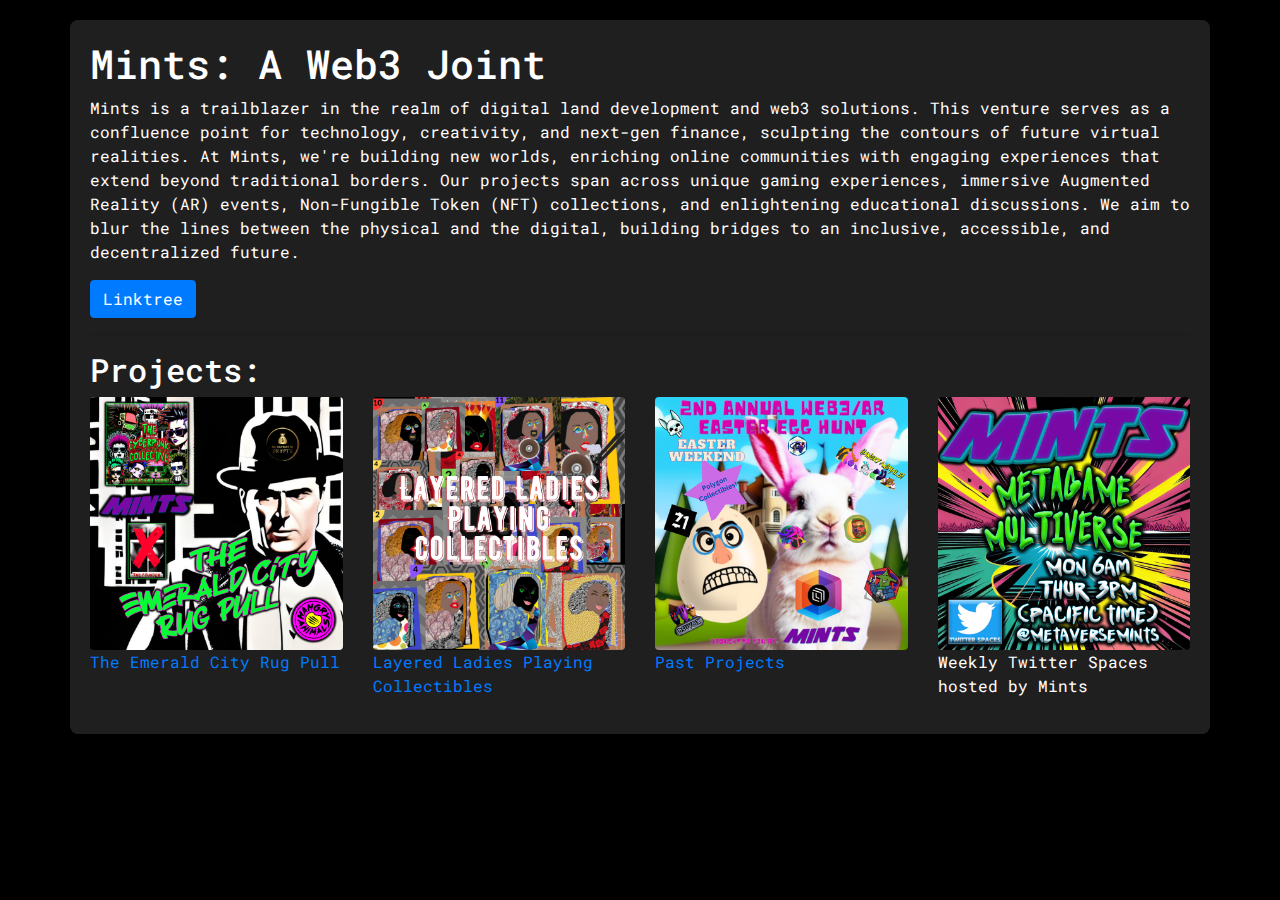
<file: mints website files/index.html>
<!DOCTYPE html>
<html>
<head>
    <title>Mints: A Web3 Joint</title>
    <link rel="stylesheet" href="https://stackpath.bootstrapcdn.com/bootstrap/4.3.1/css/bootstrap.min.css">
    <link href="https://fonts.googleapis.com/css2?family=Roboto+Mono&display=swap" rel="stylesheet">
    <link rel="stylesheet" type="text/css" href="style.css">
</head>
<body>
    <div class="container">
        <h1>Mints: A Web3 Joint</h1>
        <p> Mints is a trailblazer in the realm of digital land development and web3 solutions. This venture serves as a confluence point for technology, creativity, and next-gen finance, sculpting the contours of future virtual realities. At Mints, we're building new worlds, enriching online communities with engaging experiences that extend beyond traditional borders. Our projects span across unique gaming experiences, immersive Augmented Reality (AR) events, Non-Fungible Token (NFT) collections, and enlightening educational discussions. We aim to blur the lines between the physical and the digital, building bridges to an inclusive, accessible, and decentralized future.</p>
        <a href="https://linktr.ee/Mints_PROJECTS" target="_blank" class="btn btn-primary">Linktree</a>
        <hr>
        <h2>Projects:</h2>
        <div class="row">
            <div class="col-md-3">
                <a href="rugpull.html">
                    <img src="ecrplink.png" class="img-fluid rounded main-image" alt="Emerald City Rug Pull" style="width: 100%; height: auto;">
                    <p>The Emerald City Rug Pull</p>
                </a>
            </div>
            <div class="col-md-3">
                <a href="layeredladies.html">
                    <img src="llpc.png" class="img-fluid rounded main-image" alt="Layered Ladies Playing Collectibles" style="width: 100%; height: auto;">
                    <p>Layered Ladies Playing Collectibles</p>
                </a>
            </div>
            <div class="col-md-3">
                <a href="pastprojects.html">
                    <img src="Easter Weekend.png" class="img-fluid rounded main-image" alt="Past Projects" style="width: 100%; height: auto;">
                    <p>Past Projects</p>
                </a>
            </div>
            <div class="col-md-3">
                <img src="metagamemultiverse.png" class="img-fluid rounded main-image" alt="Weekly Twitter Spaces hosted by Mints" style="width: 100%; height: auto;">
                <p>Weekly Twitter Spaces hosted by Mints</p>
            </div>
        </div>
    </div>
</body>
</html>
</file>
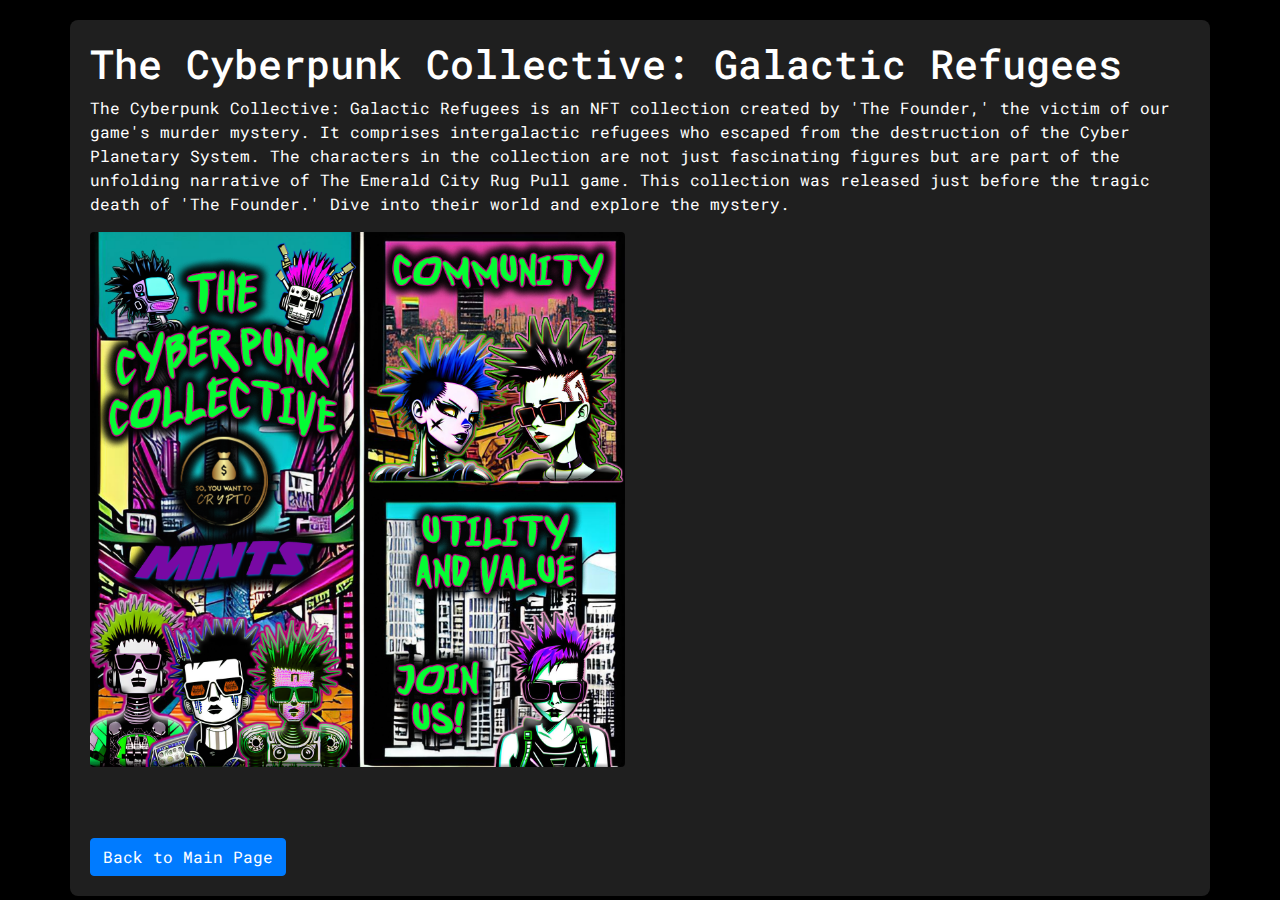
<file: mints website files/collective.html>
<!DOCTYPE html>
<html>
<head>
    <title>The Cyberpunk Collective: Galactic Refugees</title>
    <link rel="stylesheet" href="https://stackpath.bootstrapcdn.com/bootstrap/4.3.1/css/bootstrap.min.css">
    <link href="https://fonts.googleapis.com/css2?family=Roboto+Mono&display=swap" rel="stylesheet">
    <link rel="stylesheet" type="text/css" href="style.css">
</head>
<body>
    <div class="container">
        <h1>The Cyberpunk Collective: Galactic Refugees</h1>
        <p>
            The Cyberpunk Collective: Galactic Refugees is an NFT collection created by 'The Founder,' the victim of our game's murder mystery. It comprises intergalactic refugees who escaped from the destruction of the Cyber Planetary System. The characters in the collection are not just fascinating figures but are part of the unfolding narrative of The Emerald City Rug Pull game. This collection was released just before the tragic death of 'The Founder.' Dive into their world and explore the mystery.
        </p>
        <div class="row">
            <div class="col-md-6">
                <img src="1.png" class="img-fluid rounded main-image" alt="Cyberpunk Collective Image">
            </div>
            <div class="col-md-6">
                <iframe src="https://ipfs-2.thirdwebcdn.com/ipfs/QmZG9dPDYCpTuzM3mVvdtmpjqwCbhErPipNvT945QqzWHk?contract=0xdE7C3656bbAf5F50A95c130c250D8b654f9a9F67&chain=%7B%22name%22%3A%22Polygon+Mainnet%22%2C%22chain%22%3A%22Polygon%22%2C%22rpc%22%3A%5B%22https%3A%2F%2Fpolygon.rpc.thirdweb.com%2F5a9bc94b87f7cbbbfbbc234bf1e07f0adf5f3cf3012c9f26f9fc9820d64df93a%22%5D%2C%22nativeCurrency%22%3A%7B%22name%22%3A%22MATIC%22%2C%22symbol%22%3A%22MATIC%22%2C%22decimals%22%3A18%7D%2C%22shortName%22%3A%22matic%22%2C%22chainId%22%3A137%2C%22testnet%22%3Afalse%2C%22slug%22%3A%22polygon%22%7D&primaryColor=purple" width="600px" height="600px" style="max-width:100%;" frameborder="0"></iframe>
            </div>
        </div>
        <a href="rugpull.html" class="btn btn-primary">Back to Main Page</a>
    </div>
</body>
</html>
</file>
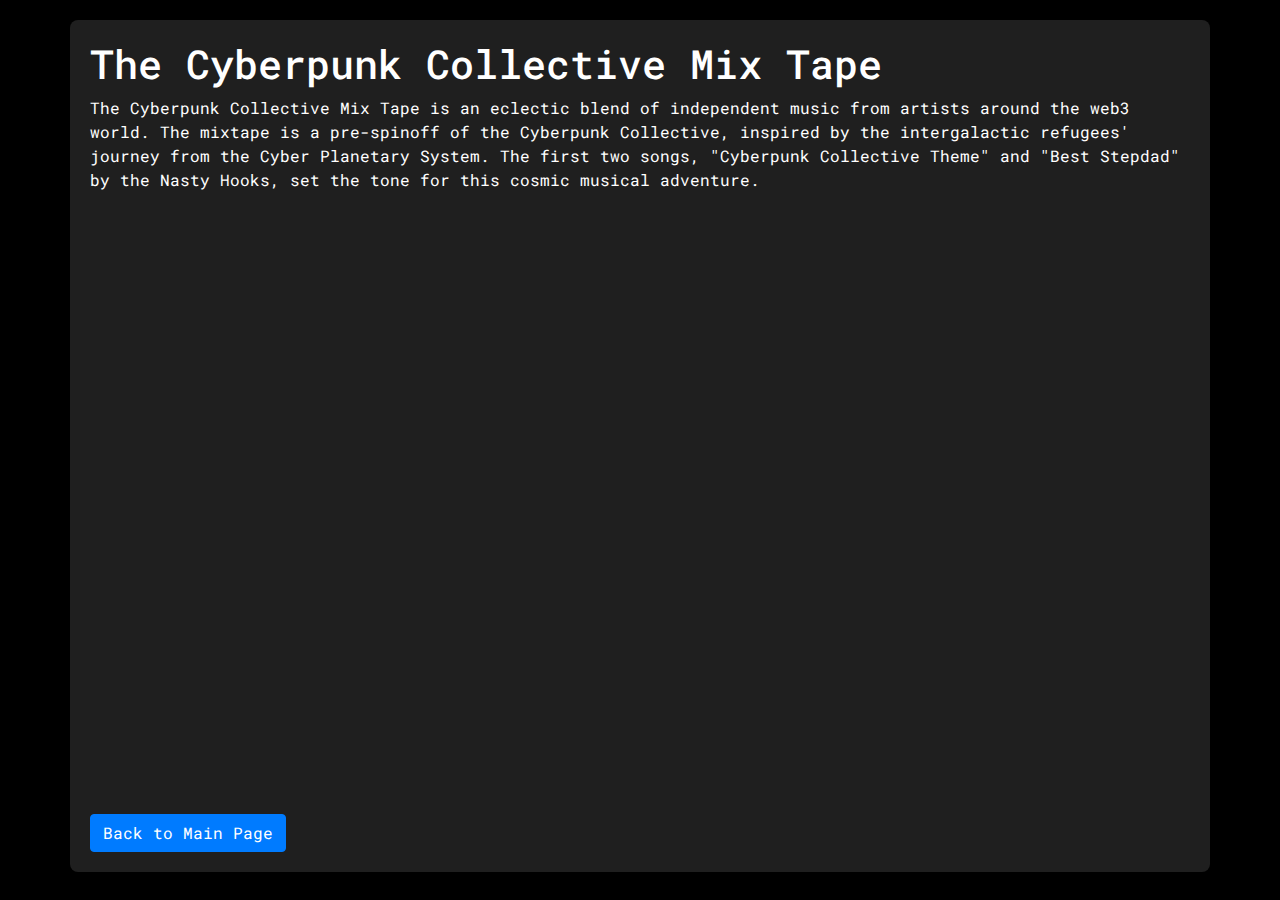
<file: mints website files/mixtape.html>
<!DOCTYPE html>
<html>
<head>
    <title>The Cyberpunk Collective Mix Tape</title>
    <link rel="stylesheet" href="https://stackpath.bootstrapcdn.com/bootstrap/4.3.1/css/bootstrap.min.css">
    <link href="https://fonts.googleapis.com/css2?family=Roboto+Mono&display=swap" rel="stylesheet">
    <link rel="stylesheet" type="text/css" href="style.css">
</head>
<body>
    <div class="container">
        <h1>The Cyberpunk Collective Mix Tape</h1>
        <p>
            The Cyberpunk Collective Mix Tape is an eclectic blend of independent music from artists around the web3 world. The mixtape is a pre-spinoff of the Cyberpunk Collective, inspired by the intergalactic refugees' journey from the Cyber Planetary System. The first two songs, "Cyberpunk Collective Theme" and "Best Stepdad" by the Nasty Hooks, set the tone for this cosmic musical adventure.
        </p>
        <div class="row">
            <div class="col-md-6">
                <iframe src="https://ipfs-2.thirdwebcdn.com/ipfs/QmUe6MdTHr4it2k7rMkLZZ44TGWVKZSFEcYCbrCzuD7LP4/erc1155.html?contract=0x07F6E20103624a89E218CBA1Ce9EA60bba84feCD&chain=%7B%22name%22%3A%22Polygon+Mainnet%22%2C%22chain%22%3A%22Polygon%22%2C%22rpc%22%3A%5B%22https%3A%2F%2Fpolygon.rpc.thirdweb.com%2F5a9bc94b87f7cbbbfbbc234bf1e07f0adf5f3cf3012c9f26f9fc9820d64df93a%22%5D%2C%22nativeCurrency%22%3A%7B%22name%22%3A%22MATIC%22%2C%22symbol%22%3A%22MATIC%22%2C%22decimals%22%3A18%7D%2C%22shortName%22%3A%22matic%22%2C%22chainId%22%3A137%2C%22testnet%22%3Afalse%2C%22slug%22%3A%22polygon%22%7D&tokenId=1&primaryColor=purple" width="600px" height="600px" style="max-width:100%;" frameborder="0"></iframe>
            </div>
            <div class="col-md-6">
                <iframe src="https://ipfs-2.thirdwebcdn.com/ipfs/QmUe6MdTHr4it2k7rMkLZZ44TGWVKZSFEcYCbrCzuD7LP4/erc1155.html?contract=0x07F6E20103624a89E218CBA1Ce9EA60bba84feCD&chain=%7B%22name%22%3A%22Polygon+Mainnet%22%2C%22chain%22%3A%22Polygon%22%2C%22rpc%22%3A%5B%22https%3A%2F%2Fpolygon.rpc.thirdweb.com%2F5a9bc94b87f7cbbbfbbc234bf1e07f0adf5f3cf3012c9f26f9fc9820d64df93a%22%5D%2C%22nativeCurrency%22%3A%7B%22name%22%3A%22MATIC%22%2C%22symbol%22%3A%22MATIC%22%2C%22decimals%22%3A18%7D%2C%22shortName%22%3A%22matic%22%2C%22chainId%22%3A137%2C%22testnet%22%3Afalse%2C%22slug%22%3A%22polygon%22%7D&tokenId=0&primaryColor=purple" width="600px" height="600px" style="max-width:100%;" frameborder="0"></iframe>
            </div>
        </div>
        <a href="rugpull.html" class="btn btn-primary">Back to Main Page</a>
    </div>
</body>
</html>
</file>
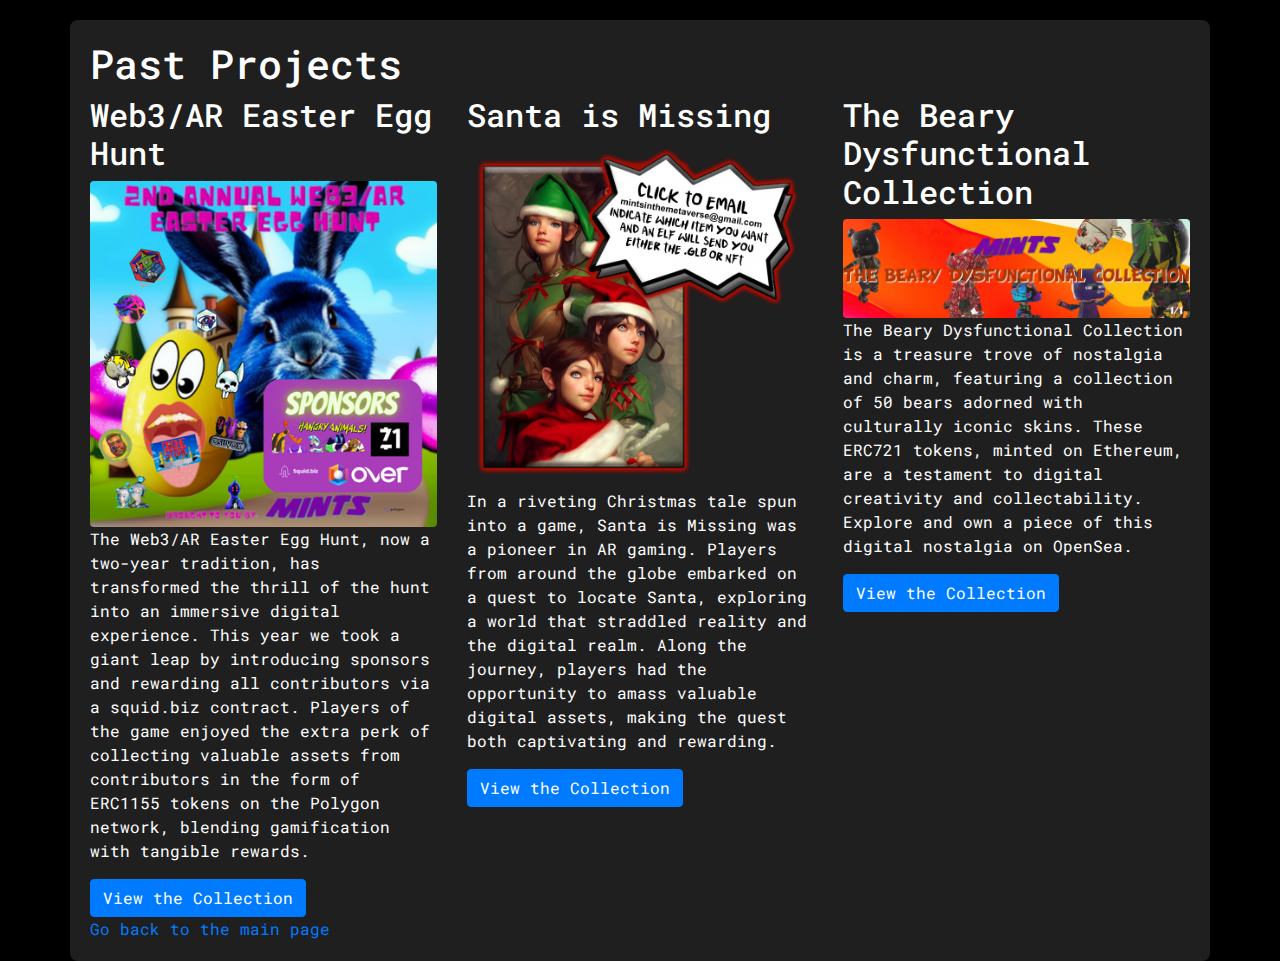
<file: mints website files/pastprojects.html>
<!DOCTYPE html>
<html>
<head>
    <title>Past Projects | Mints: A Web3 Joint</title>
    <link rel="stylesheet" href="https://stackpath.bootstrapcdn.com/bootstrap/4.3.1/css/bootstrap.min.css">
    <link href="https://fonts.googleapis.com/css2?family=Roboto+Mono&display=swap" rel="stylesheet">
    <link rel="stylesheet" type="text/css" href="style.css">
</head>
<body>
    <div class="container">
        <h1>Past Projects</h1>
        <div class="row">

            <!-- Web3/AR Easter Egg Hunt -->
            <div class="col-md-4">
                <h2>Web3/AR Easter Egg Hunt</h2>
                <img src="easter.png" class="img-fluid rounded project-image" alt="Web3/AR Easter Egg Hunt">
                <p>The Web3/AR Easter Egg Hunt, now a two-year tradition, has transformed the thrill of the hunt into an immersive digital experience. This year we took a giant leap by introducing sponsors and rewarding all contributors via a squid.biz contract. Players of the game enjoyed the extra perk of collecting valuable assets from contributors in the form of ERC1155 tokens on the Polygon network, blending gamification with tangible rewards.</p>
                <a href="https://opensea.io/collection/easter-hunt-creator-collectibles" target="_blank" class="btn btn-primary">View the Collection</a>
            </div>

            <!-- Santa is Missing -->
            <div class="col-md-4">
                <h2>Santa is Missing</h2>
                <img src="santa.png" class="img-fluid rounded project-image" alt="Santa is Missing">
                <p>In a riveting Christmas tale spun into a game, Santa is Missing was a pioneer in AR gaming. Players from around the globe embarked on a quest to locate Santa, exploring a world that straddled reality and the digital realm. Along the journey, players had the opportunity to amass valuable digital assets, making the quest both captivating and rewarding.</p>
                <a href="https://opensea.io/collection/santaismissingcollectiblesnowmen" target="_blank" class="btn btn-primary">View the Collection</a>
            </div>

            <!-- The Beary Dysfunctional Collection -->
            <div class="col-md-4">
                <h2>The Beary Dysfunctional Collection</h2>
                <img src="bearydysfunctional.png" class="img-fluid rounded project-image" alt="The Beary Dysfunctional Collection">
                <p>The Beary Dysfunctional Collection is a treasure trove of nostalgia and charm, featuring a collection of 50 bears adorned with culturally iconic skins. These ERC721 tokens, minted on Ethereum, are a testament to digital creativity and collectability. Explore and own a piece of this digital nostalgia on OpenSea.</p>
                <a href="https://opensea.io/collection/bearydysfunctionalbears" target="_blank" class="btn btn-primary">View the Collection</a>
            </div>

        </div>

        <a href="index.html">Go back to the main page</a>
    </div>
</body>
</html>
</file>
<file: mints website files/style.css>
body {
    background-color: #000000;
    color: #FFFFFF;
    font-family: 'Roboto Mono', monospace;
    padding-top: 20px;
}

.container {
    background-color: #1f1f1f;
    padding: 20px;
    border-radius: 8px;
}

.project-links {
    margin-top: 20px;
}

.main-video {
    width: 300px; /* reduced size */
    height: auto;
}

.app-links a {
    display: block;
    margin-bottom: 10px;
}

.logo {
    width: 50px;
    height: 50px;
}

.spheroid-logo {
    height: 50px;
    width: auto;
}

/* Styles for screens smaller than 768px */
@media (max-width: 768px) {
    .main-video {
        width: 100%; /* full width on small screens */
    }
    
    .logo {
        width: 30px; /* smaller logo on small screens */
        height: 30px;
    }
    
    .spheroid-logo {
        height: 30px; /* smaller logo on small screens */
        width: auto;
    }
}


.spheroid-logo {
    height: 50px;
    width: auto;
}
</file>
